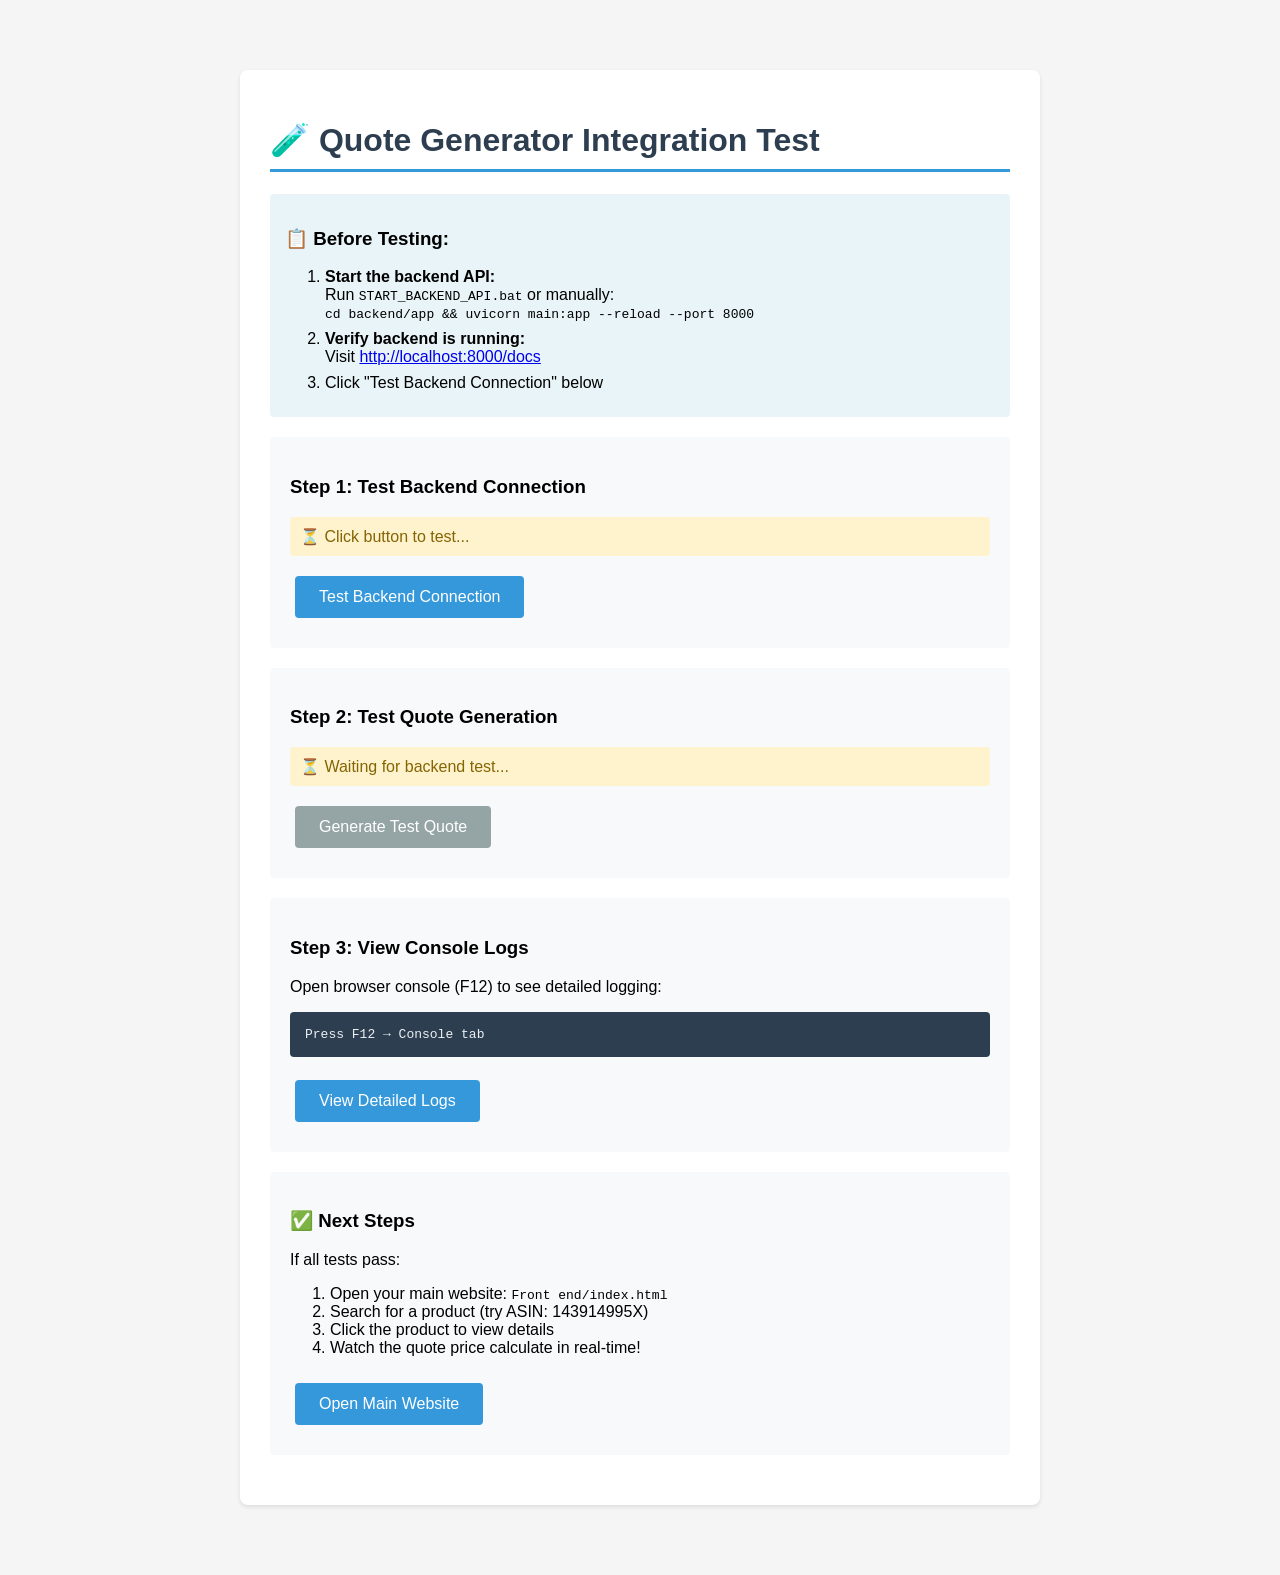
<file: TEST_QUOTE_GENERATOR.html>
<!DOCTYPE html>
<html lang="en">
<head>
    <meta charset="UTF-8">
    <meta name="viewport" content="width=device-width, initial-scale=1.0">
    <title>Quote Generator Test</title>
    <style>
        body {
            font-family: Arial, sans-serif;
            max-width: 800px;
            margin: 50px auto;
            padding: 20px;
            background: #f5f5f5;
        }
        .container {
            background: white;
            padding: 30px;
            border-radius: 8px;
            box-shadow: 0 2px 4px rgba(0,0,0,0.1);
        }
        h1 {
            color: #2c3e50;
            border-bottom: 3px solid #3498db;
            padding-bottom: 10px;
        }
        .test-section {
            margin: 20px 0;
            padding: 20px;
            background: #f8f9fa;
            border-radius: 4px;
        }
        .status {
            padding: 10px;
            border-radius: 4px;
            margin: 10px 0;
        }
        .status.pending {
            background: #fff3cd;
            color: #856404;
        }
        .status.success {
            background: #d4edda;
            color: #155724;
        }
        .status.error {
            background: #f8d7da;
            color: #721c24;
        }
        button {
            background: #3498db;
            color: white;
            border: none;
            padding: 12px 24px;
            border-radius: 4px;
            cursor: pointer;
            font-size: 16px;
            margin: 10px 5px;
        }
        button:hover {
            background: #2980b9;
        }
        button:disabled {
            background: #95a5a6;
            cursor: not-allowed;
        }
        .result {
            margin-top: 20px;
            padding: 15px;
            background: white;
            border-left: 4px solid #3498db;
        }
        .result-item {
            margin: 8px 0;
            display: flex;
            justify-content: space-between;
        }
        .result-label {
            font-weight: bold;
            color: #34495e;
        }
        .result-value {
            color: #2c3e50;
        }
        pre {
            background: #2c3e50;
            color: #ecf0f1;
            padding: 15px;
            border-radius: 4px;
            overflow-x: auto;
        }
        .instructions {
            background: #e8f4f8;
            padding: 15px;
            border-radius: 4px;
            margin-bottom: 20px;
        }
        .instructions ol {
            margin: 10px 0;
        }
        .instructions li {
            margin: 8px 0;
        }
    </style>
</head>
<body>
    <div class="container">
        <h1>🧪 Quote Generator Integration Test</h1>
        
        <div class="instructions">
            <h3>📋 Before Testing:</h3>
            <ol>
                <li><strong>Start the backend API:</strong>
                    <br>Run <code>START_BACKEND_API.bat</code> or manually:
                    <br><code>cd backend/app && uvicorn main:app --reload --port 8000</code>
                </li>
                <li><strong>Verify backend is running:</strong>
                    <br>Visit <a href="http://localhost:8000/docs" target="_blank">http://localhost:8000/docs</a>
                </li>
                <li>Click "Test Backend Connection" below</li>
            </ol>
        </div>

        <div class="test-section">
            <h3>Step 1: Test Backend Connection</h3>
            <div id="backend-status" class="status pending">⏳ Click button to test...</div>
            <button onclick="testBackendConnection()">Test Backend Connection</button>
        </div>

        <div class="test-section">
            <h3>Step 2: Test Quote Generation</h3>
            <div id="quote-status" class="status pending">⏳ Waiting for backend test...</div>
            <button id="test-quote-btn" onclick="testQuoteGeneration()" disabled>Generate Test Quote</button>
            <div id="quote-result"></div>
        </div>

        <div class="test-section">
            <h3>Step 3: View Console Logs</h3>
            <p>Open browser console (F12) to see detailed logging:</p>
            <pre>Press F12 → Console tab</pre>
            <button onclick="openDevTools()">View Detailed Logs</button>
        </div>

        <div class="test-section">
            <h3>✅ Next Steps</h3>
            <p>If all tests pass:</p>
            <ol>
                <li>Open your main website: <code>Front end/index.html</code></li>
                <li>Search for a product (try ASIN: 143914995X)</li>
                <li>Click the product to view details</li>
                <li>Watch the quote price calculate in real-time!</li>
            </ol>
            <button onclick="openMainSite()">Open Main Website</button>
        </div>
    </div>

    <script>
        const API_BASE_URL = 'http://127.0.0.1:8000';

        async function testBackendConnection() {
            const statusDiv = document.getElementById('backend-status');
            statusDiv.className = 'status pending';
            statusDiv.textContent = '⏳ Testing connection to ' + API_BASE_URL + '...';

            try {
                const response = await fetch(`${API_BASE_URL}/health`);
                const data = await response.json();

                if (response.ok) {
                    statusDiv.className = 'status success';
                    statusDiv.innerHTML = `
                        ✅ Backend connected successfully!<br>
                        Environment: ${data.environment}<br>
                        Status: ${data.status}
                    `;
                    document.getElementById('test-quote-btn').disabled = false;
                    document.getElementById('quote-status').className = 'status pending';
                    document.getElementById('quote-status').textContent = '⏳ Ready to test quote generation';
                } else {
                    throw new Error(`HTTP ${response.status}`);
                }
            } catch (error) {
                statusDiv.className = 'status error';
                statusDiv.innerHTML = `
                    ❌ Cannot connect to backend<br>
                    Error: ${error.message}<br>
                    <br>
                    <strong>Make sure backend is running:</strong><br>
                    1. Run START_BACKEND_API.bat<br>
                    2. OR manually: cd backend/app && uvicorn main:app --reload --port 8000<br>
                    3. Visit <a href="${API_BASE_URL}/docs" target="_blank">${API_BASE_URL}/docs</a>
                `;
                console.error('Backend connection error:', error);
            }
        }

        async function testQuoteGeneration() {
            const statusDiv = document.getElementById('quote-status');
            const resultDiv = document.getElementById('quote-result');
            
            statusDiv.className = 'status pending';
            statusDiv.textContent = '⏳ Generating quote for test product (ASIN: 143914995X)...';
            resultDiv.innerHTML = '';

            try {
                const requestBody = {
                    asin: '143914995X',
                    marketplace: 'US',
                    m: 0.10,
                    fx_gbp_to_usd: 1.30
                };

                console.log('Sending quote request:', requestBody);

                const response = await fetch(`${API_BASE_URL}/api/quote`, {
                    method: 'POST',
                    headers: {
                        'Content-Type': 'application/json',
                    },
                    body: JSON.stringify(requestBody)
                });

                if (!response.ok) {
                    const errorData = await response.json();
                    throw new Error(errorData.detail || `HTTP ${response.status}`);
                }

                const quote = await response.json();
                console.log('Quote generated:', quote);

                if (quote.feasible) {
                    statusDiv.className = 'status success';
                    statusDiv.textContent = '✅ Quote generated successfully!';
                    
                    resultDiv.className = 'result';
                    resultDiv.innerHTML = `
                        <h4>📊 Quote Results:</h4>
                        <div class="result-item">
                            <span class="result-label">Wholesale Quote (Q):</span>
                            <span class="result-value">$${quote.quote_q.toFixed(2)}</span>
                        </div>
                        <div class="result-item">
                            <span class="result-label">Seller ROI:</span>
                            <span class="result-value">${quote.seller_roi_pct.toFixed(2)}%</span>
                        </div>
                        <div class="result-item">
                            <span class="result-label">Our ROI:</span>
                            <span class="result-value">${quote.our_roi_pct.toFixed(2)}%</span>
                        </div>
                        <div class="result-item">
                            <span class="result-label">Buy Box Average (30d):</span>
                            <span class="result-value">$${quote.bb_avg.toFixed(2)}</span>
                        </div>
                        <div class="result-item">
                            <span class="result-label">Amazon Fee (AF):</span>
                            <span class="result-value">$${quote.af.toFixed(2)}</span>
                        </div>
                        <div class="result-item">
                            <span class="result-label">Fulfillment Cost (FC):</span>
                            <span class="result-value">$${quote.fc.toFixed(2)}</span>
                        </div>
                        <div class="result-item">
                            <span class="result-label">Shipping Cost (SC):</span>
                            <span class="result-value">$${quote.sc.toFixed(2)}</span>
                        </div>
                        <div class="result-item">
                            <span class="result-label">Our Margin:</span>
                            <span class="result-value">$${quote.margin_abs.toFixed(2)} (${quote.margin_pct.toFixed(2)}%)</span>
                        </div>
                    `;
                } else {
                    statusDiv.className = 'status error';
                    statusDiv.textContent = '❌ Quote not feasible: ' + quote.reason;
                }
            } catch (error) {
                statusDiv.className = 'status error';
                statusDiv.innerHTML = `
                    ❌ Quote generation failed<br>
                    Error: ${error.message}<br>
                    <br>
                    <strong>Possible causes:</strong><br>
                    - No Buy Box data for this ASIN<br>
                    - Missing product data in database<br>
                    - Database connection issue<br>
                    <br>
                    Check console (F12) for detailed error
                `;
                console.error('Quote generation error:', error);
            }
        }

        function openDevTools() {
            alert('Press F12 to open Developer Tools, then go to the Console tab to see detailed logs.');
        }

        function openMainSite() {
            window.open('Front end/index.html', '_blank');
        }

        // Auto-test backend on load
        window.addEventListener('load', () => {
            console.log('Quote Generator Test Page Loaded');
            console.log('API Base URL:', API_BASE_URL);
            console.log('Click "Test Backend Connection" to begin testing');
        });
    </script>
</body>
</html>
</file>
